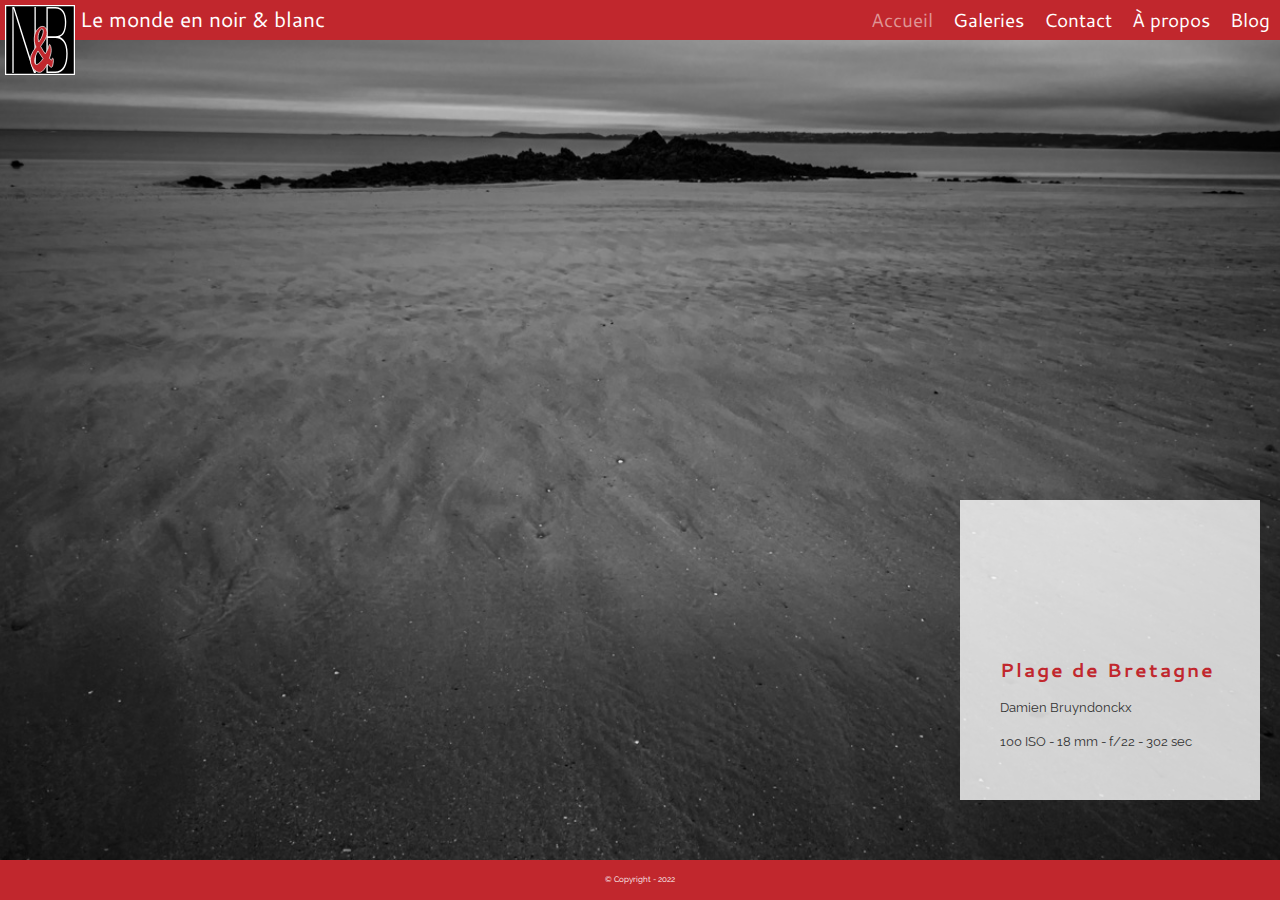
<file: index.html>
<!DOCTYPE html>
<html lang="fr">
    <head>
        <meta charset="utf-8" />
        <meta name="viewport" content="width=device-width, initial-scale=1.0" />
        <title>Le monde en noir &amp; blanc - Page d'accueil</title>
        <link rel="stylesheet" href="/css/normalize.css" />
        <link rel="stylesheet" href="/css/nb.css" />
        <script src="/js/jquery-3.4.1.min.js"></script>
        <script src="/js/menu.js" defer></script>
    </head>
    <body>
        <header id="mainHeader">
            <img src="/images/layout/nb_logo.svg" alt="Logo N&B" id="logoImg" />
            <h1>Le monde en noir &amp; blanc</h1>
            <nav id="mainNav">
                <h1 class="accessibility">Menu principal</h1>
                <p class="accessibility"><a href="#pageContent" title="Accéder directement au contenu principal de cette page">Passer le menu</a></p>
                <ul>
                    <li><a href="index.html" title="Vers la page d'accueil du site 'Le monde en noir et blanc'" class="active">Accueil</a></li>
                    <li><a href="galleries.html" title="Vers les galeries photo de ce site">Galeries</a></li>
                    <li><a href="contact.html" title="Vers la page de contact de ce site">Contact</a></li>
                    <li><a href="about.html" title="En savoir plus sur ce site et sur son propriétaire">À propos</a></li>
                    <li><a href="blog.html" title="Visitez notre blog et venez discuter photographie avec les autres membres du site">Blog</a></li>
                </ul>
            </nav>
            <button id="menuToggle"><img src="/images/layout/hamburger.svg" alt="Ouvrir / Fermer le menu" /></button>
        </header><!--Ici se termine le #mainHeader-->
        <main id="pageContent" class="home">
            <div id="pictInfo">
                <h1>Plage de Bretagne</h1>
                <p>Damien Bruyndonckx</p>
                <p>100 ISO - 18 mm - f/22 - 302 sec</p>
            </div>
        </main><!--Ici se termine le #pageContent-->
        <footer id="mainFooter">
            <p>&copy; Copyright - 2022</p>
        </footer><!--Ici se termine le #mainFooter-->
    </body>
</html>
</file>
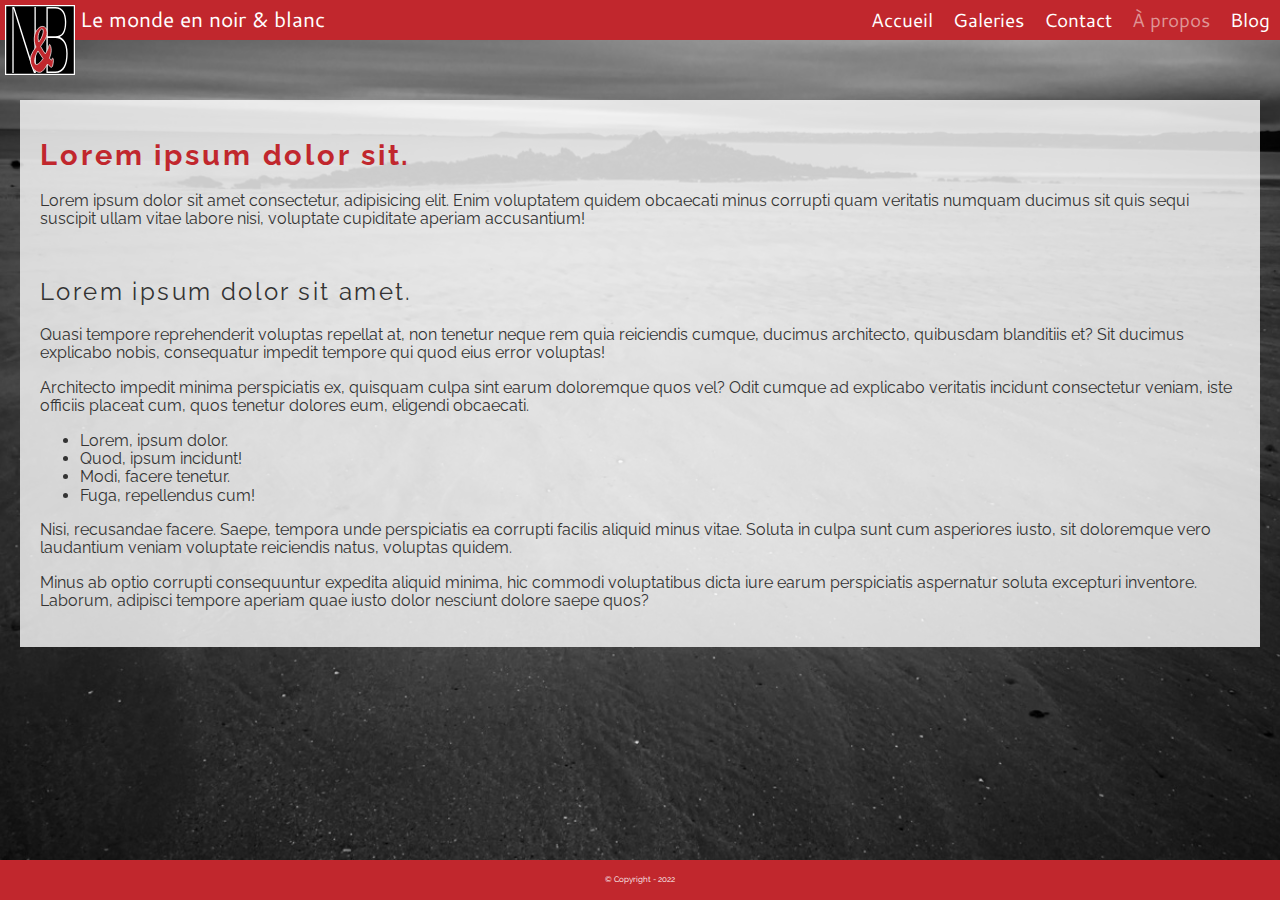
<file: about.html>
<!DOCTYPE html>
<html lang="fr">
    <head>
        <meta charset="utf-8" />
        <meta name="viewport" content="width=device-width, initial-scale=1.0" />
        <title>Le monde en noir &amp; blanc</title>
        <link rel="stylesheet" href="/css/normalize.css" />
        <link rel="stylesheet" href="/css/nb.css" />
        <script src="/js/jquery-3.4.1.min.js"></script>
        <script src="/js/menu.js" defer></script>
    </head>
    <body>
        <header id="mainHeader">
            <img src="/images/layout/nb_logo.svg" alt="Logo N&B" id="logoImg" />
            <h1>Le monde en noir &amp; blanc</h1>
            <nav id="mainNav">
                <h1 class="accessibility">Menu principal</h1>
                <p class="accessibility"><a href="#pageContent" title="Accéder directement au contenu principal de cette page">Passer le menu</a></p>
                <ul>
                    <li><a href="index.html" title="Vers la page d'accueil du site 'Le monde en noir et blanc'">Accueil</a></li>
                    <li><a href="galleries.html" title="Vers les galeries photo de ce site">Galeries</a></li>
                    <li><a href="contact.html" title="Vers la page de contact de ce site">Contact</a></li>
                    <li><a href="about.html" title="En savoir plus sur ce site et sur son propriétaire" class="active">À propos</a></li>
                    <li><a href="blog.html" title="Visitez notre blog et venez discuter photographie avec les autres membres du site">Blog</a></li>
                </ul>
            </nav>
            <button id="menuToggle"><img src="/images/layout/hamburger.svg" alt="Ouvrir / Fermer le menu" /></button>
        </header><!--Ici se termine le #mainHeader-->
        <section id="pageContent" class="text">
            <main>
                <h1>Lorem ipsum dolor sit.</h1>
                <p>Lorem ipsum dolor sit amet consectetur, adipisicing elit. Enim voluptatem quidem obcaecati minus corrupti quam veritatis numquam ducimus sit quis sequi suscipit ullam vitae labore nisi, voluptate cupiditate aperiam accusantium!</p>
                <h2>Lorem ipsum dolor sit amet.</h2>
                <p>Quasi tempore reprehenderit voluptas repellat at, non tenetur neque rem quia reiciendis cumque, ducimus architecto, quibusdam blanditiis et? Sit ducimus explicabo nobis, consequatur impedit tempore qui quod eius error voluptas!</p>
                <p>Architecto impedit minima perspiciatis ex, quisquam culpa sint earum doloremque quos vel? Odit cumque ad explicabo veritatis incidunt consectetur veniam, iste officiis placeat cum, quos tenetur dolores eum, eligendi obcaecati.</p>
                <ul>
                    <li>Lorem, ipsum dolor.</li>
                    <li>Quod, ipsum incidunt!</li>
                    <li>Modi, facere tenetur.</li>
                    <li>Fuga, repellendus cum!</li>
                </ul>
                <p>Nisi, recusandae facere. Saepe, tempora unde perspiciatis ea corrupti facilis aliquid minus vitae. Soluta in culpa sunt cum asperiores iusto, sit doloremque vero laudantium veniam voluptate reiciendis natus, voluptas quidem.</p>
                <p>Minus ab optio corrupti consequuntur expedita aliquid minima, hic commodi voluptatibus dicta iure earum perspiciatis aspernatur soluta excepturi inventore. Laborum, adipisci tempore aperiam quae iusto dolor nesciunt dolore saepe quos?</p>
            </main>
        </section><!--Ici se termine le #pageContent-->
        <footer id="mainFooter">
            <p>&copy; Copyright  - 2022</p>
        </footer><!--Ici se termine le #mainFooter-->
    </body>
</html>
</file>
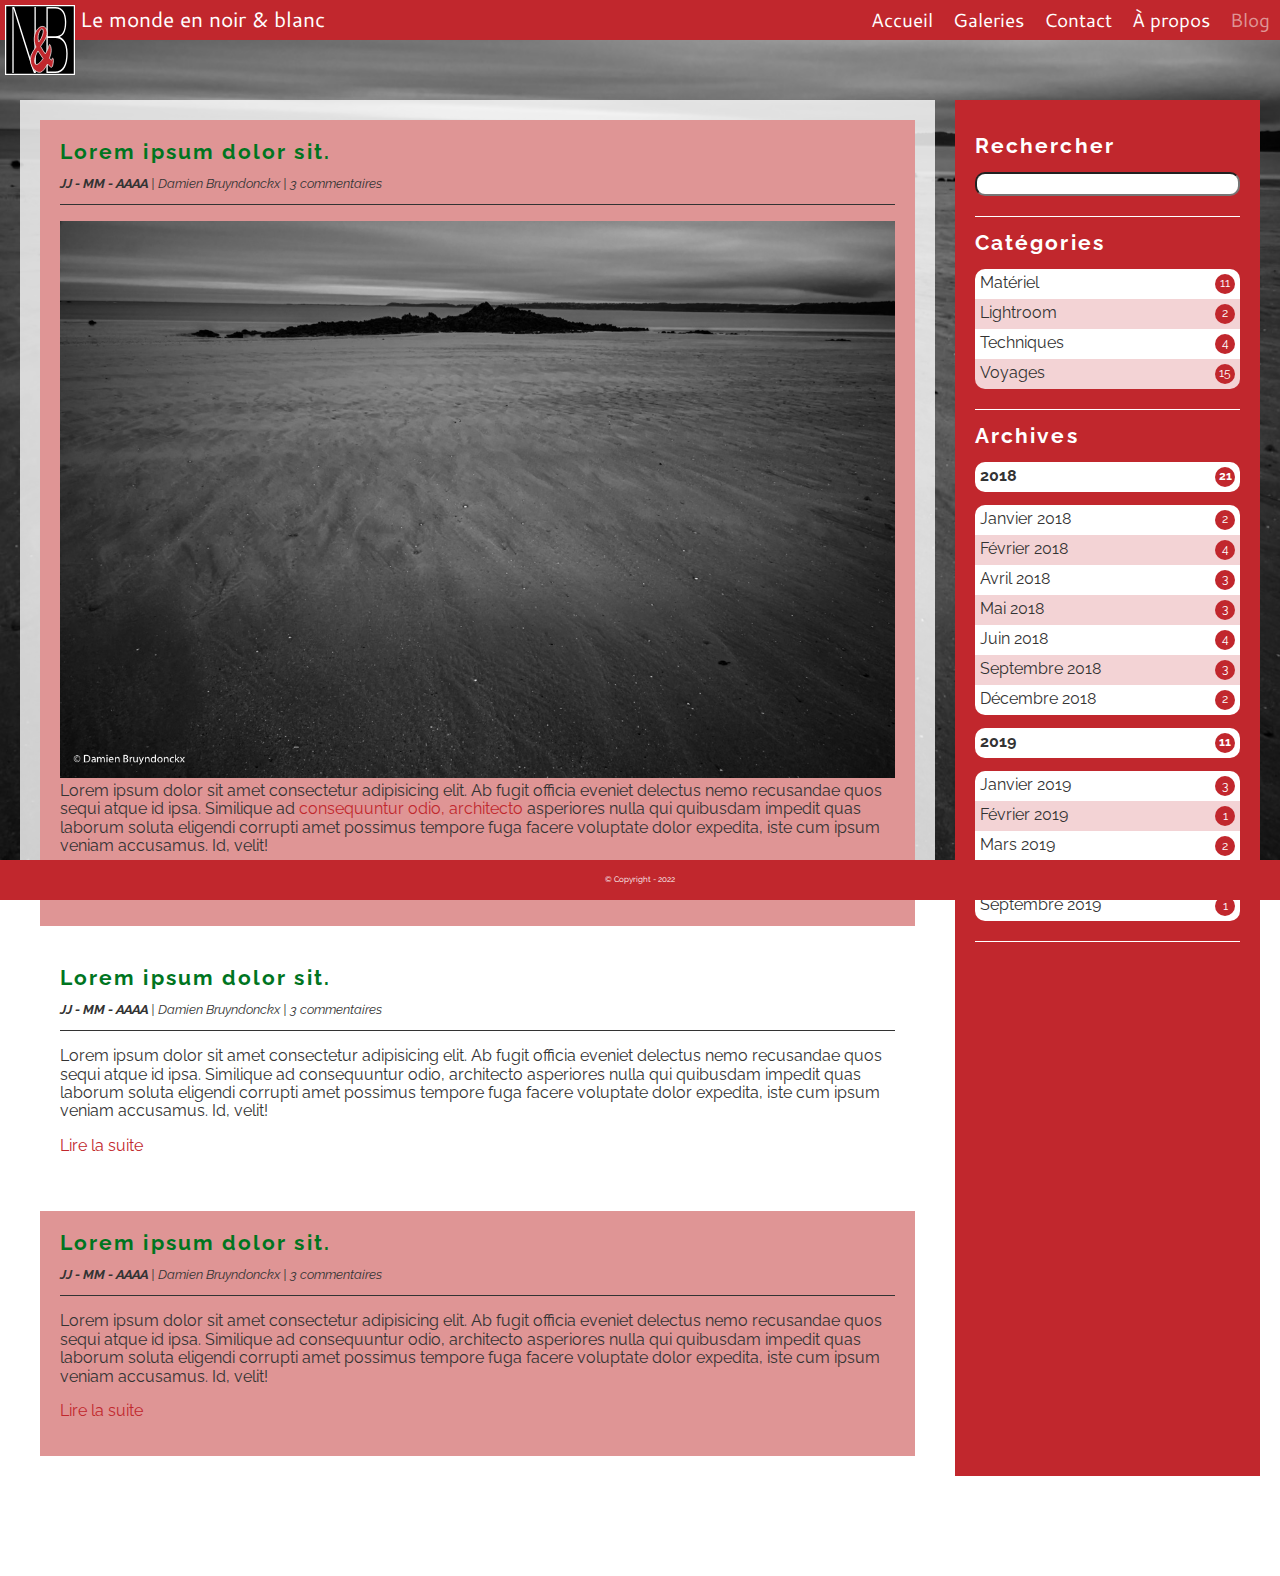
<file: blog.html>
<!DOCTYPE html>
<html lang="fr">
    <head>
        <meta charset="utf-8" />
        <title>Le monde en noir &amp; blanc - Blog</title>
        <meta name="viewport" content="width=device-width, initial-scale=1.0" />
        <link rel="stylesheet" href="/css/normalize.css" />
        <link rel="stylesheet" href="/css/nb.css" />
        <script src="/js/jquery-3.4.1.min.js"></script>
        <script src="/js/menu.js" defer></script>
    </head>
    <body>
        <header id="mainHeader">
            <img src="/images/layout/nb_logo.svg" alt="Logo N&B" id="logoImg" />
            <h1>Le monde en noir &amp; blanc</h1>
            <nav id="mainNav">
                <h1 class="accessibility">Menu principal</h1>
                <p class="accessibility"><a href="#pageContent" title="Accéder directement au contenu principal de cette page">Passer le menu</a></p>
                <ul>
                    <li><a href="index.html" title="Vers la page d'accueil du site 'Le monde en noir et blanc'">Accueil</a></li>
                    <li><a href="galleries.html" title="Vers les galeries photo de ce site">Galeries</a></li>
                    <li><a href="contact.html" title="Vers la page de contact de ce site">Contact</a></li>
                    <li><a href="about.html" title="En savoir plus sur ce site et sur son propriétaire">À propos</a></li>
                    <li><a href="blog.html" title="Visitez notre blog et venez discuter photographie avec les autres membres du site" class="active">Blog</a></li>
                </ul>
            </nav>
            <button id="menuToggle"><img src="/images/layout/hamburger.svg" alt="Ouvrir / Fermer le menu" /></button>
        </header><!--Ici se termine le #mainHeader-->
        <section id="pageContent" class="blogList blog twoCols">
            <main id="leftCol">
                <article>
                    <header>
                        <h1>Lorem ipsum dolor sit.</h1>
                        <p><strong>JJ - MM - AAAA</strong> | Damien Bruyndonckx | 3 commentaires</p>
                    </header>
                    <p><img src="/images/image-1.jpg" alt="Image d'illustration de l'article" />Lorem ipsum dolor sit amet consectetur adipisicing elit. Ab fugit officia eveniet delectus nemo recusandae quos sequi atque id ipsa. Similique ad <a href="singleBlog.html#ch1">consequuntur odio, architecto</a> asperiores nulla qui quibusdam impedit quas laborum soluta eligendi corrupti amet possimus tempore fuga facere voluptate dolor expedita, iste cum ipsum veniam accusamus. Id, velit!</p>
                    <p><a href="singleBlog.html">Lire la suite</a></p>
                </article><!--Fin du premier article-->
                <article>
                    <header>
                        <h1>Lorem ipsum dolor sit.</h1>
                        <p><strong>JJ - MM - AAAA</strong> | Damien Bruyndonckx | 3 commentaires</p>
                    </header>
                    <p>Lorem ipsum dolor sit amet consectetur adipisicing elit. Ab fugit officia eveniet delectus nemo recusandae quos sequi atque id ipsa. Similique ad consequuntur odio, architecto asperiores nulla qui quibusdam impedit quas laborum soluta eligendi corrupti amet possimus tempore fuga facere voluptate dolor expedita, iste cum ipsum veniam accusamus. Id, velit!</p>
                    <p><a href="singleBlog.html">Lire la suite</a></p>
                </article><!--Fin du deuxième article-->
                <article>
                    <header>
                        <h1>Lorem ipsum dolor sit.</h1>
                        <p><strong>JJ - MM - AAAA</strong> | Damien Bruyndonckx | 3 commentaires</p>
                    </header>
                    <p>Lorem ipsum dolor sit amet consectetur adipisicing elit. Ab fugit officia eveniet delectus nemo recusandae quos sequi atque id ipsa. Similique ad consequuntur odio, architecto asperiores nulla qui quibusdam impedit quas laborum soluta eligendi corrupti amet possimus tempore fuga facere voluptate dolor expedita, iste cum ipsum veniam accusamus. Id, velit!</p>
                    <p><a href="singleBlog.html">Lire la suite</a></p>
                </article><!--Fin du troisième article-->
            </main><!--Ici se termine le #leftCol-->
            <aside id="rightCol">
                <section id="blogSearch">
                    <h1><label for="search">Rechercher</label></h1>
                    <input type="search" name="search" id="search" />
                </section>
                <section id="categories">
                    <h1>Catégories</h1>
                    <ul>
                        <li><a href="#">Matériel <span>11</span></a></li>
                        <li><a href="#">Lightroom <span>2</span></a></li>
                        <li><a href="#">Techniques <span>4</span></a></li>
                        <li><a href="#">Voyages <span>15</span></a></li>
                    </ul>
                </section>
                <section id="blogArchives">
                    <h1>Archives</h1>
                    <div>
                        <h2><a href="#">2018 <span>21</span></a></h2>
                        <ul>
                            <li><a href="#">Janvier 2018 <span>2</span></a></li>
                            <li><a href="#">Février 2018 <span>4</span></a></li>
                            <li><a href="#">Avril 2018 <span>3</span></a></li>
                            <li><a href="#">Mai 2018 <span>3</span></a></li>
                            <li><a href="#">Juin 2018 <span>4</span></a></li>
                            <li><a href="#">Septembre 2018 <span>3</span></a></li>
                            <li><a href="#">Décembre 2018 <span>2</span></a></li>
                        </ul>
                    </div>
                    <div>
                        <h2><a href="#">2019<span>11</span></a></h2>
                        <ul>
                            <li><a href="#">Janvier 2019 <span>3</span></a></li>
                            <li><a href="#">Février 2019 <span>1</span></a></li>
                            <li><a href="#">Mars 2019 <span>2</span></a></li>
                            <li><a href="#">Mai 2019 <span>4</span></a></li>
                            <li><a href="#">Septembre 2019 <span>1</span></a></li>
                        </ul>
                    </div>
                </section>
            </aside><!--Ici se termine le #rightCol-->
        </section><!--Ici se termine le #pageContent-->
        <footer id="mainFooter">
            <p>&copy; Copyright  - 2022</p>
        </footer><!--Ici se termine le #mainFooter-->
    </body>
</html>
</file>
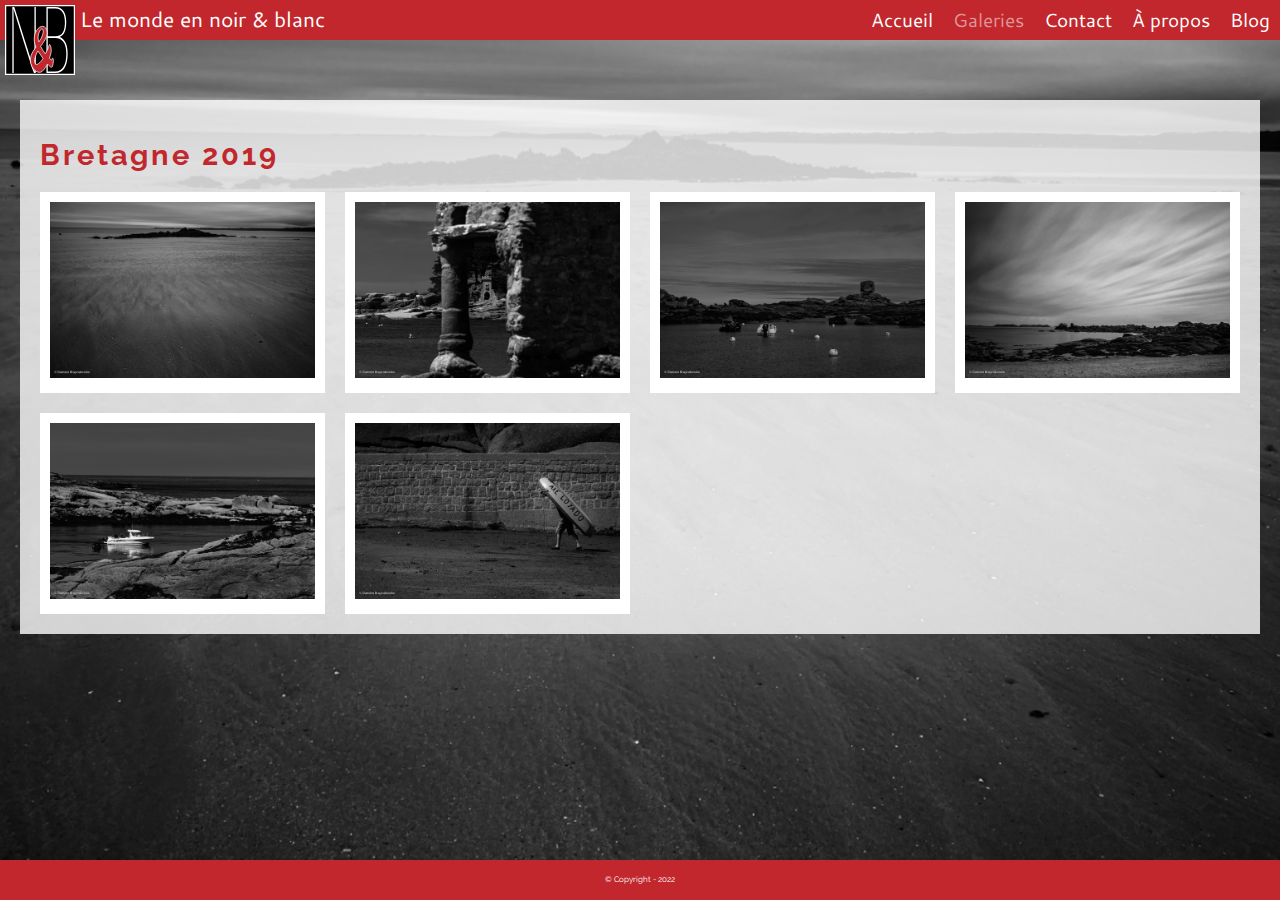
<file: bretagne2019.html>
<!DOCTYPE html>
<html lang="fr">
    <head>
        <meta charset="utf-8" />
        <meta name="viewport" content="width=device-width, initial-scale=1.0" />
        <title>Le monde en noir &amp; blanc - Galerie Bretagne 2019</title>
        <link rel="stylesheet" href="/css/normalize.css" />
        <link rel="stylesheet" href="/css/nb.css" />
        <script src="/js/jquery-3.4.1.min.js"></script>
        <script src="/js/menu.js" defer></script>
    </head>
    <body>
        <header id="mainHeader">
            <img src="/images/layout/nb_logo.svg" alt="Logo N&B" id="logoImg" />
            <h1>Le monde en noir &amp; blanc</h1>
            <nav id="mainNav">
                <h1 class="accessibility">Menu principal</h1>
                <p class="accessibility"><a href="#pageContent" title="Accéder directement au contenu principal de cette page">Passer le menu</a></p>
                <ul>
                    <li><a href="index.html" title="Vers la page d'accueil du site 'Le monde en noir et blanc'">Accueil</a></li>
                    <li><a href="galleries.html" title="Vers les galeries photo de ce site" class="active">Galeries</a></li>
                    <li><a href="contact.html" title="Vers la page de contact de ce site">Contact</a></li>
                    <li><a href="about.html" title="En savoir plus sur ce site et sur son propriétaire">À propos</a></li>
                    <li><a href="blog.html" title="Visitez notre blog et venez discuter photographie avec les autres membres du site">Blog</a></li>
                </ul>
            </nav>
            <button id="menuToggle"><img src="/images/layout/hamburger.svg" alt="Ouvrir / Fermer le menu" /></button>
        </header><!--Ici se termine le #mainHeader-->
        <section id="pageContent" class="galleries">
            <main>
                <h1>Bretagne 2019</h1>
                <ul>
                    <li><img src="images/image-1.jpg" alt="Plage de bretagne"></li>
                    <li><img src="images/image-2.jpg" alt="Cadre dans le cadre"></li>
                    <li><img src="images/image-3.jpg" alt="Vigie minérale"></li>
                    <li><img src="images/image-4.jpg" alt="Les cheveux du ciel"></li>
                    <li><img src="images/image-5.jpg" alt="Prendre le large"></li>
                    <li><img src="images/image-6.jpg" alt="Manan les p'tits bâteaux"></li>
                </ul>
            </main>
        </section><!--Ici se termine le #pageContent-->
        <footer id="mainFooter">
            <p>&copy; Copyright  - 2022</p>
        </footer><!--Ici se termine le #mainFooter-->
    </body>
</html>
</file>
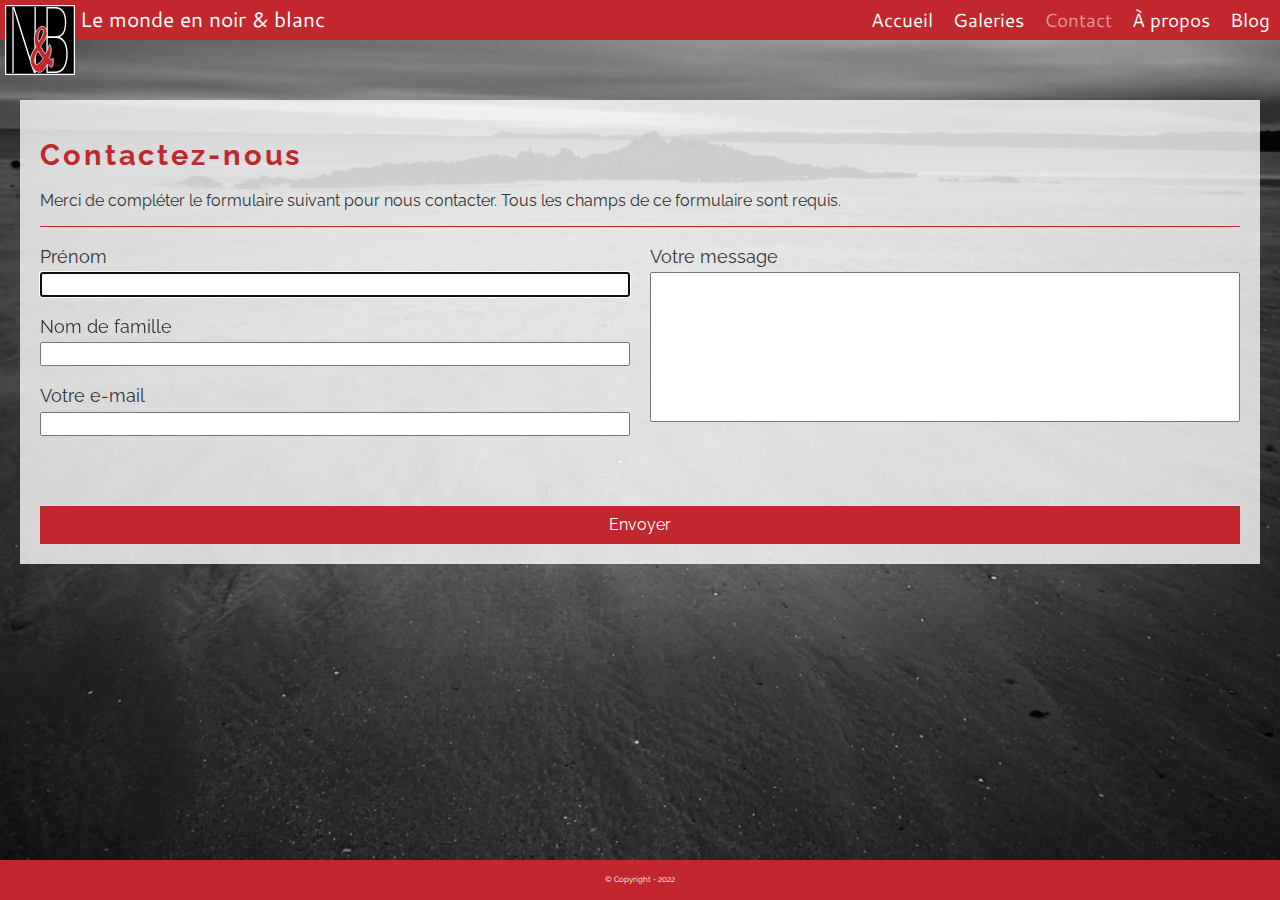
<file: contact.html>
<!DOCTYPE html>
<html lang="fr">
    <head>
        <meta charset="utf-8" />
        <meta name="viewport" content="width=device-width, initial-scale=1.0" />
        <title>Le monde en noir &amp; blanc - Contactez nous</title>
        <link rel="stylesheet" href="/css/normalize.css" />
        <link rel="stylesheet" href="/css/nb.css" />
        <script src="/js/jquery-3.4.1.min.js"></script>
        <script src="/js/menu.js" defer></script>
    </head>
    <body>
        <header id="mainHeader">
            <img src="/images/layout/nb_logo.svg" alt="Logo N&B" id="logoImg" />
            <h1>Le monde en noir &amp; blanc</h1>
            <nav id="mainNav">
                <h1 class="accessibility">Menu principal</h1>
                <p class="accessibility"><a href="#pageContent" title="Accéder directement au contenu principal de cette page">Passer le menu</a></p>
                <ul>
                    <li><a href="index.html" title="Vers la page d'accueil du site 'Le monde en noir et blanc'">Accueil</a></li>
                    <li><a href="galleries.html" title="Vers les galeries photo de ce site">Galeries</a></li>
                    <li><a href="contact.html" title="Vers la page de contact de ce site" class="active">Contact</a></li>
                    <li><a href="about.html" title="En savoir plus sur ce site et sur son propriétaire">À propos</a></li>
                    <li><a href="blog.html" title="Visitez notre blog et venez discuter photographie avec les autres membres du site">Blog</a></li>
                </ul>
            </nav>
            <button id="menuToggle"><img src="/images/layout/hamburger.svg" alt="Ouvrir / Fermer le menu" /></button>
        </header><!--Ici se termine le #mainHeader-->
        <section id="pageContent" class="text contact">
            <main>
                <h1>Contactez-nous</h1>
                <p>Merci de compléter le formulaire suivant pour nous contacter. Tous les champs de ce formulaire sont requis.</p>
                <form id="frmContact" action="merci.html">
                    <div>
                        <div>
                            <label for="fName">Prénom</label>
                            <input name="fName" id="fName" required autofocus />
                        </div>
                        <div>
                            <label for="lName">Nom de famille</label>
                            <input type="text" name="lName" id="lName" required />
                        </div>
                        <div>
                            <label for="email">Votre e-mail</label>
                            <input type="email" name="email" id="email" required />
                        </div>
                    </div>
                    <div>
                        <div>
                            <label for="message">Votre message</label>
                            <textarea name="message" id="message" required></textarea>
                        </div>
                    </div>
                    <button type="submit">Envoyer</button>
                </form>
            </main>
        </section><!--Ici se termine le #pageContent-->
        <footer id="mainFooter">
            <p>&copy; Copyright - 2022</p>
        </footer><!--Ici se termine le #mainFooter-->
    </body>
</html>
</file>
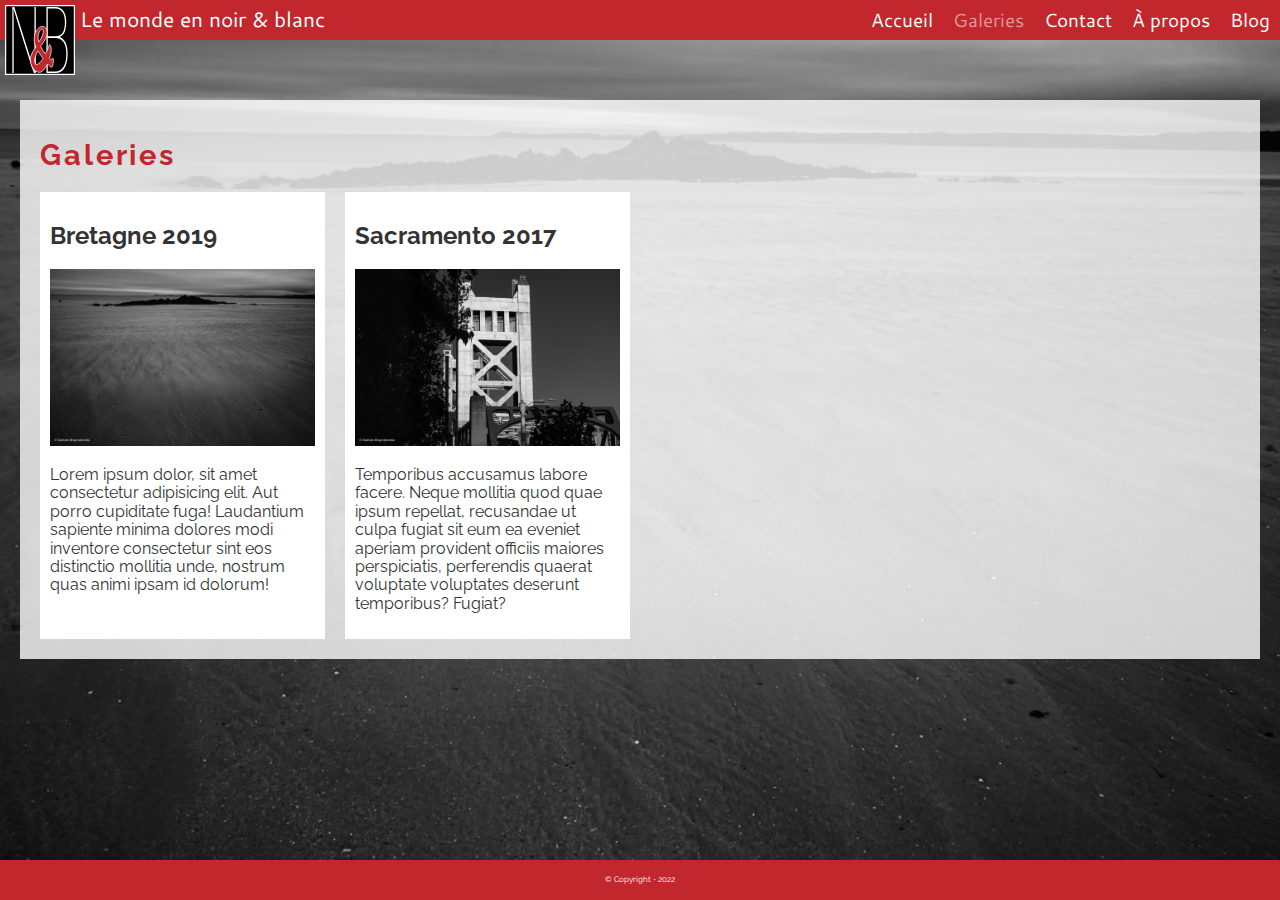
<file: galleries.html>
<!DOCTYPE html>
<html lang="fr">
    <head>
        <meta charset="utf-8" />
        <meta name="viewport" content="width=device-width, initial-scale=1.0" />
        <title>Le monde en noir &amp; blanc - Galeries</title>
        <link rel="stylesheet" href="/css/normalize.css" />
        <link rel="stylesheet" href="/css/nb.css" />
        <script src="/js/jquery-3.4.1.min.js"></script>
        <script src="/js/menu.js" defer></script>
    </head>
    <body>
        <header id="mainHeader">
            <img src="/images/layout/nb_logo.svg" alt="Logo N&B" id="logoImg" />
            <h1>Le monde en noir &amp; blanc</h1>
            <nav id="mainNav">
                <h1 class="accessibility">Menu principal</h1>
                <p class="accessibility"><a href="#pageContent" title="Accéder directement au contenu principal de cette page">Passer le menu</a></p>
                <ul>
                    <li><a href="index.html" title="Vers la page d'accueil du site 'Le monde en noir et blanc'">Accueil</a></li>
                    <li><a href="galleries.html" title="Vers les galeries photo de ce site" class="active">Galeries</a></li>
                    <li><a href="contact.html" title="Vers la page de contact de ce site">Contact</a></li>
                    <li><a href="about.html" title="En savoir plus sur ce site et sur son propriétaire">À propos</a></li>
                    <li><a href="blog.html" title="Visitez notre blog et venez discuter photographie avec les autres membres du site">Blog</a></li>
                </ul>
            </nav>
            <button id="menuToggle"><img src="/images/layout/hamburger.svg" alt="Ouvrir / Fermer le menu" /></button>
        </header><!--Ici se termine le #mainHeader-->
        <section id="pageContent" class="galleries">
            <main>
                <h1>Galeries</h1>
                <ul>
                    <li>
                        <a href="bretagne2019.html">
                            <h2>Bretagne 2019</h2>
                            <img src="/images/image-1.jpg" alt="Bretagne 2019">
                            <p>Lorem ipsum dolor, sit amet consectetur adipisicing elit. Aut porro cupiditate fuga! Laudantium sapiente minima dolores modi inventore consectetur sint eos distinctio mollitia unde, nostrum quas animi ipsam id dolorum!</p>
                        </a>
                    </li>
                    <li>
                        <a href="sacramento2017.html">
                            <h2>Sacramento 2017</h2>
                            <img src="/images/image-8.jpg" alt="Sacramento 2017">
                            <p>Temporibus accusamus labore facere. Neque mollitia quod quae ipsum repellat, recusandae ut culpa fugiat sit eum ea eveniet aperiam provident officiis maiores perspiciatis, perferendis quaerat voluptate voluptates deserunt temporibus? Fugiat?</p>
                        </a>
                    </li>
                </ul>
            </main>
        </section><!--Ici se termine le #pageContent-->
        <footer id="mainFooter">
            <p>&copy; Copyright - 2022</p>
        </footer><!--Ici se termine le #mainFooter-->
    </body>
</html>
</file>
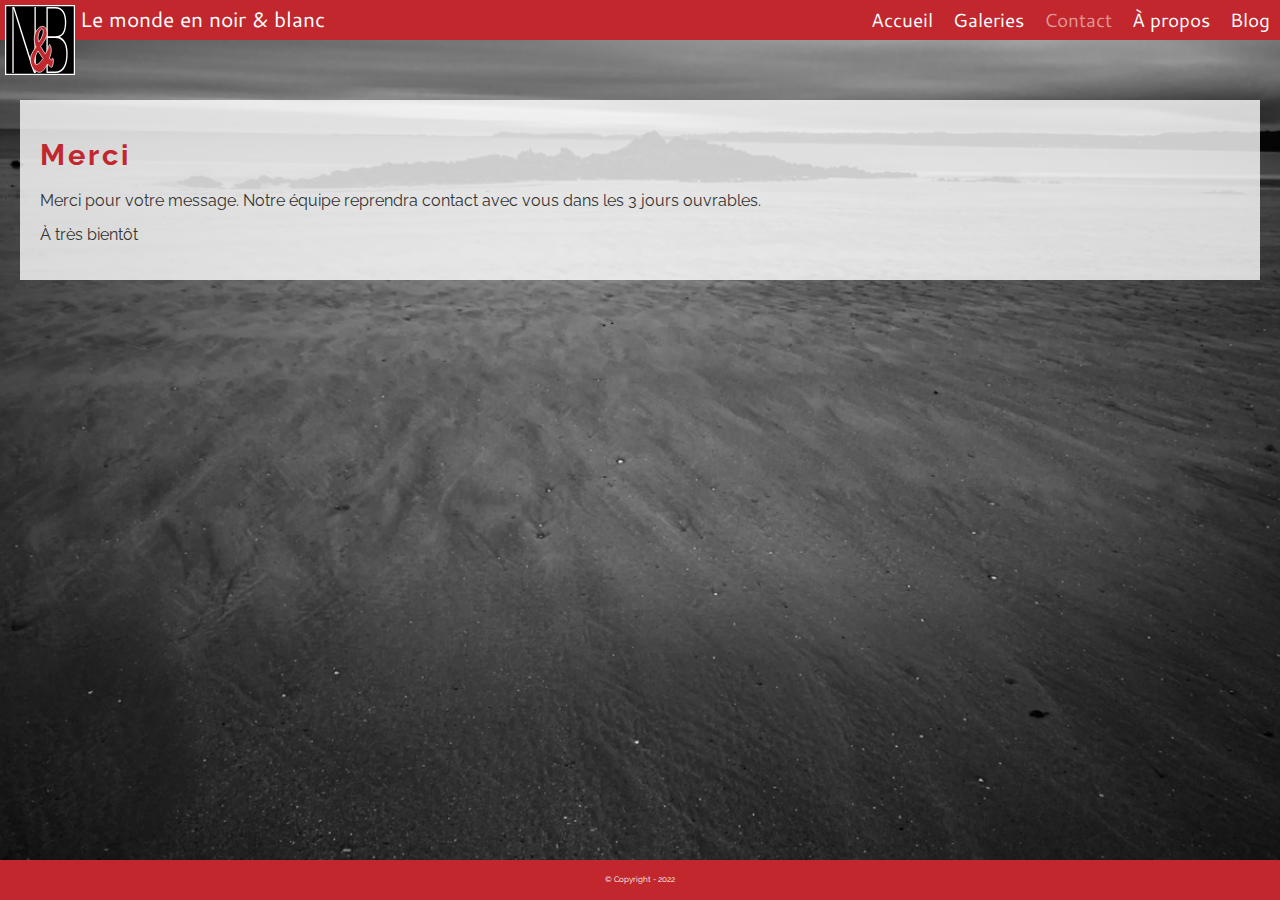
<file: merci.html>
<!DOCTYPE html>
<html lang="fr">
    <head>
        <meta charset="utf-8" />
        <meta name="viewport" content="width=device-width, initial-scale=1.0" />
        <title>Le monde en noir &amp; blanc - Merci</title>
        <link rel="stylesheet" href="/css/normalize.css" />
        <link rel="stylesheet" href="/css/nb.css" />
        <script src="/js/jquery-3.4.1.min.js"></script>
        <script src="/js/menu.js" defer></script>
    </head>
    <body>
        <header id="mainHeader">
            <img src="/images/layout/nb_logo.svg" alt="Logo N&B" id="logoImg" />
            <h1>Le monde en noir &amp; blanc</h1>
            <nav id="mainNav">
                <h1 class="accessibility">Menu principal</h1>
                <p class="accessibility"><a href="#pageContent" title="Accéder directement au contenu principal de cette page">Passer le menu</a></p>
                <ul>
                    <li><a href="index.html" title="Vers la page d'accueil du site 'Le monde en noir et blanc'">Accueil</a></li>
                    <li><a href="galleries.html" title="Vers les galeries photo de ce site">Galeries</a></li>
                    <li><a href="contact.html" title="Vers la page de contact de ce site" class="active">Contact</a></li>
                    <li><a href="about.html" title="En savoir plus sur ce site et sur son propriétaire">À propos</a></li>
                    <li><a href="blog.html" title="Visitez notre blog et venez discuter photographie avec les autres membres du site">Blog</a></li>
                </ul>
            </nav>
            <button id="menuToggle"><img src="/images/layout/hamburger.svg" alt="Ouvrir / Fermer le menu" /></button>
        </header><!--Ici se termine le #mainHeader-->
        <section id="pageContent" class="text">
            <main>
                <h1>Merci</h1>
                <p>Merci pour votre message. Notre équipe reprendra contact avec vous dans les 3 jours ouvrables.</p>
                <p>À très bientôt</p>
            </main>
        </section><!--Ici se termine le #pageContent-->
        <footer id="mainFooter">
            <p>&copy; Copyright - 2022</p>
        </footer><!--Ici se termine le #mainFooter-->
    </body>
</html>
</file>
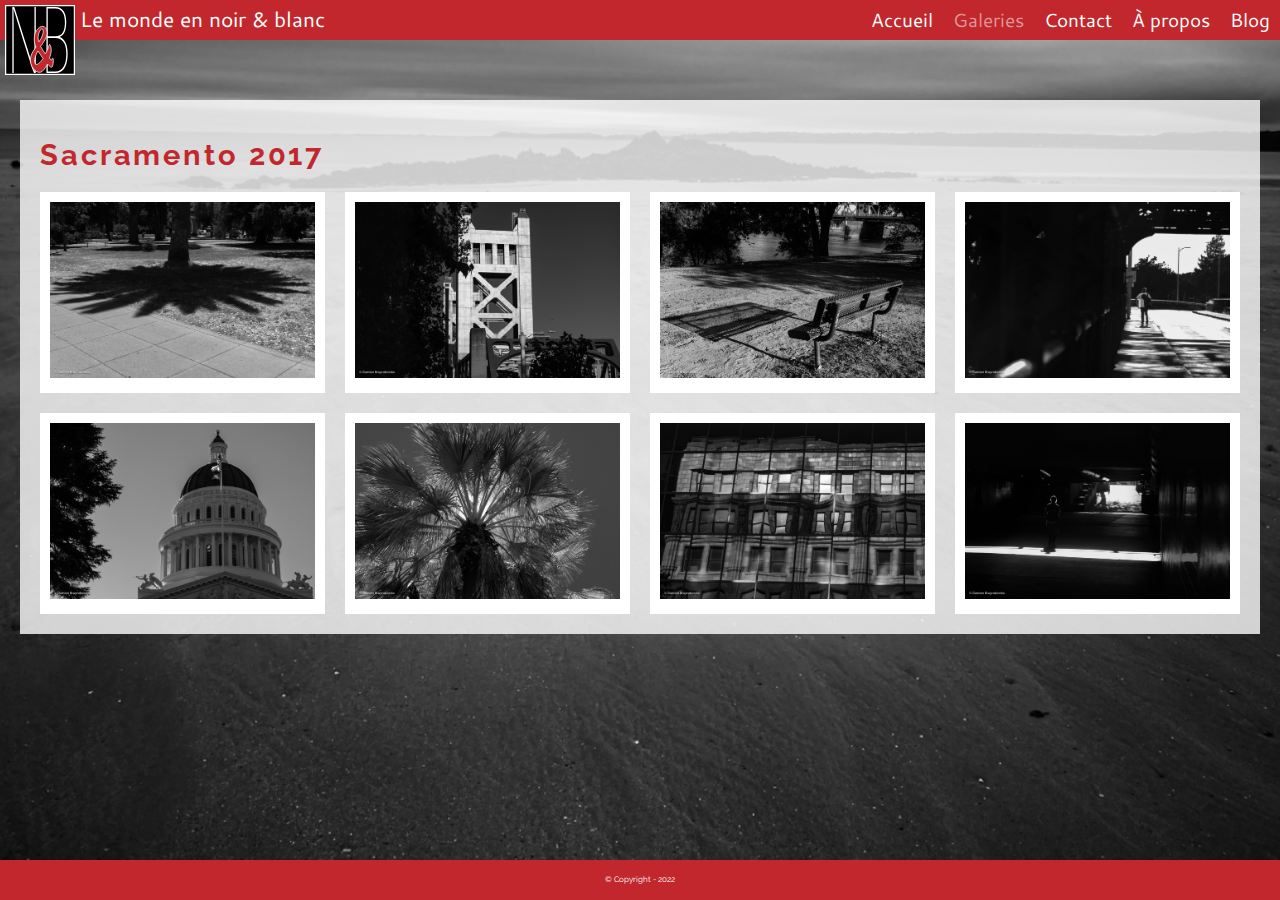
<file: sacramento2017.html>
<!DOCTYPE html>
<html lang="fr">
    <head>
        <meta charset="utf-8" />
        <meta name="viewport" content="width=device-width, initial-scale=1.0" />
        <title>Le monde en noir &amp; blanc - Galerie - Sacramento 2017</title>
        <link rel="stylesheet" href="/css/normalize.css" />
        <link rel="stylesheet" href="/css/nb.css" />
        <script src="/js/jquery-3.4.1.min.js"></script>
        <script src="/js/menu.js" defer></script>
    </head>
    <body>
        <header id="mainHeader">
            <img src="/images/layout/nb_logo.svg" alt="Logo N&B" id="logoImg" />
            <h1>Le monde en noir &amp; blanc</h1>
            <nav id="mainNav">
                <h1 class="accessibility">Menu principal</h1>
                <p class="accessibility"><a href="#pageContent" title="Accéder directement au contenu principal de cette page">Passer le menu</a></p>
                <ul>
                    <li><a href="index.html" title="Vers la page d'accueil du site 'Le monde en noir et blanc'">Accueil</a></li>
                    <li><a href="galleries.html" title="Vers les galeries photo de ce site" class="active">Galeries</a></li>
                    <li><a href="contact.html" title="Vers la page de contact de ce site">Contact</a></li>
                    <li><a href="about.html" title="En savoir plus sur ce site et sur son propriétaire">À propos</a></li>
                    <li><a href="blog.html" title="Visitez notre blog et venez discuter photographie avec les autres membres du site">Blog</a></li>
                </ul>
            </nav>
            <button id="menuToggle"><img src="/images/layout/hamburger.svg" alt="Ouvrir / Fermer le menu" /></button>
        </header><!--Ici se termine le #mainHeader-->
        <section id="pageContent" class="galleries">
            <main class=SingleGallery>
                <h1>Sacramento 2017</h1>
                <ul>
                    <li><img src="images/image-7.jpg" alt="À l'ombre des palmiers"></li>
                    <li><img src="images/image-8.jpg" alt="Pont d'or"></li>
                    <li><img src="images/image-9.jpg" alt="Banc"></li>
                    <li><img src="images/image-10.jpg" alt="Au bout de l'ombre"></li>
                    <li><img src="images/image-11.jpg" alt="CA Captitol"></li>
                    <li><img src="images/image-12.jpg" alt="Palmier"></li>
                    <li><img src="images/image-13.jpg" alt="Reflets urbains"></li>
                    <li><img src="images/image-14.jpg" alt="Lucide?"></li>
                </ul>
            </main>
        </section><!--Ici se termine le #pageContent-->
        <footer id="mainFooter">
            <p>&copy; Copyright  - 2022</p>
        </footer><!--Ici se termine le #mainFooter-->
    </body>
</html>
</file>
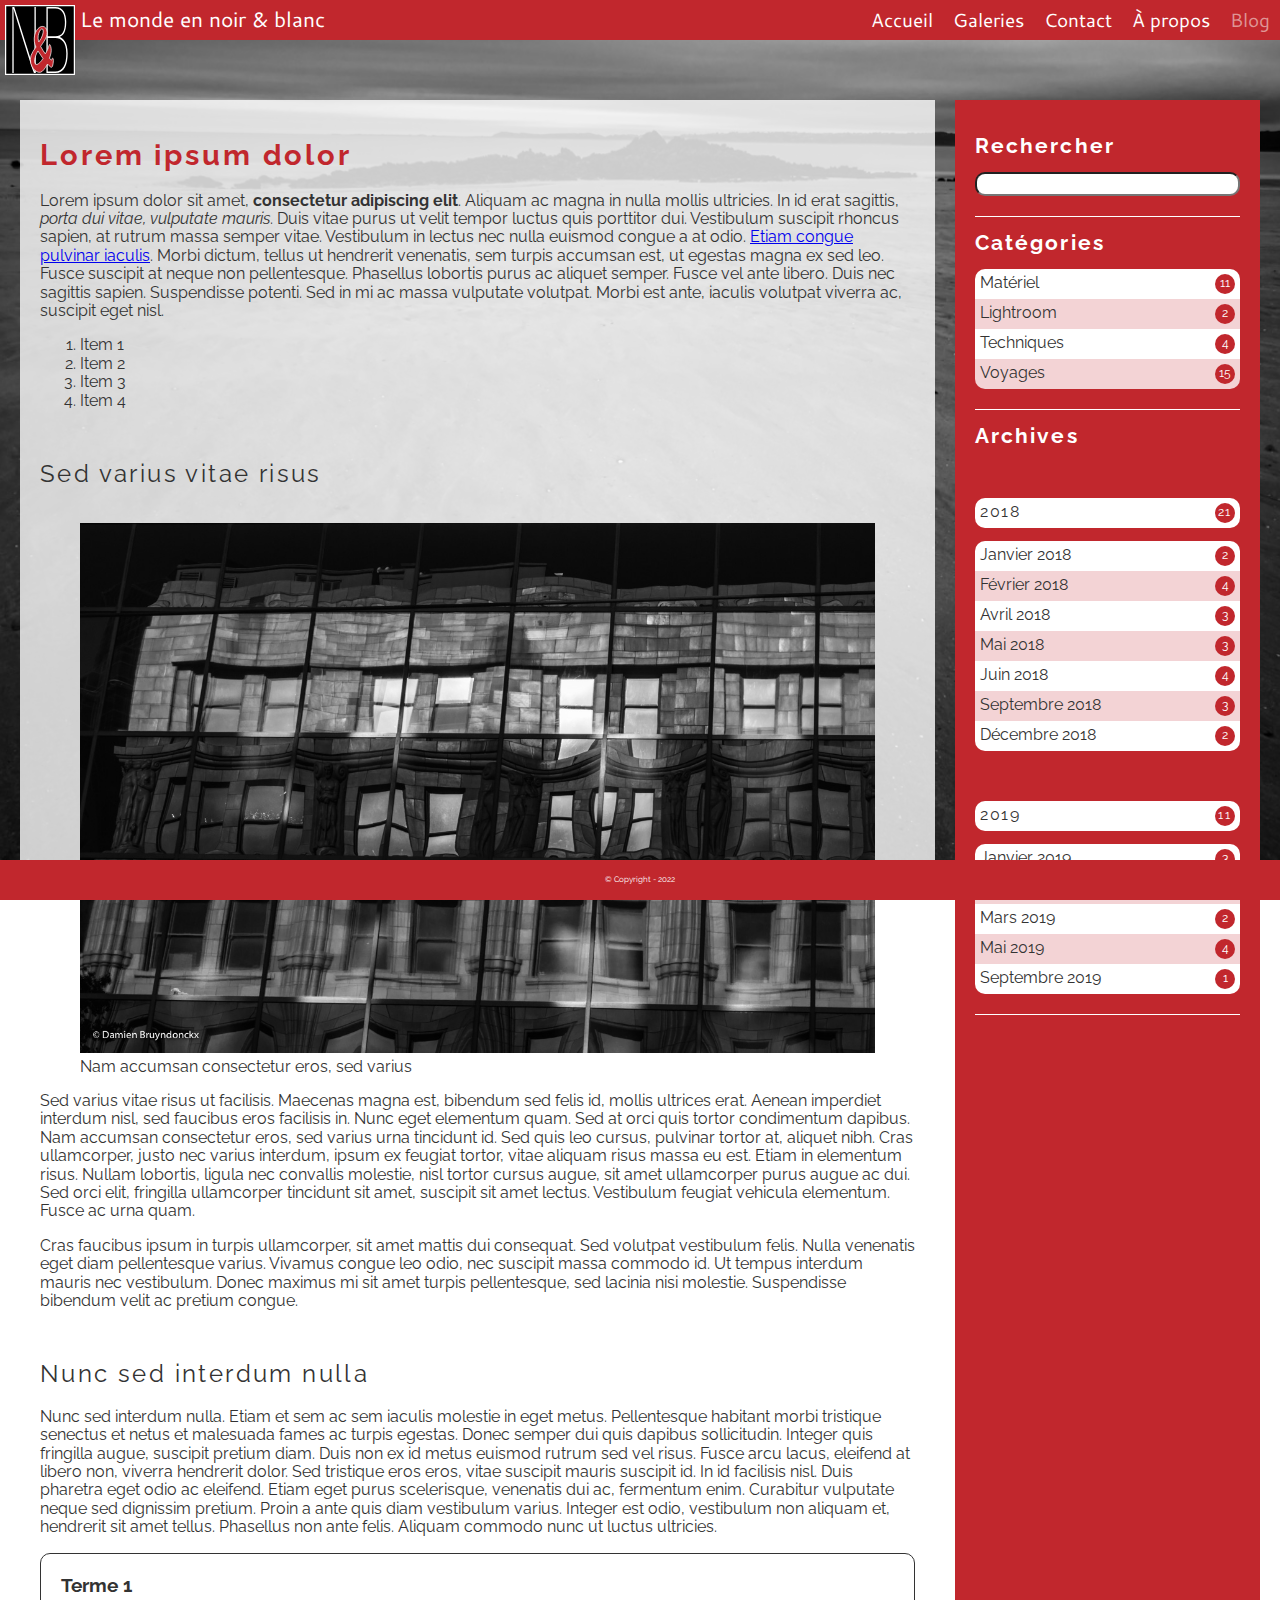
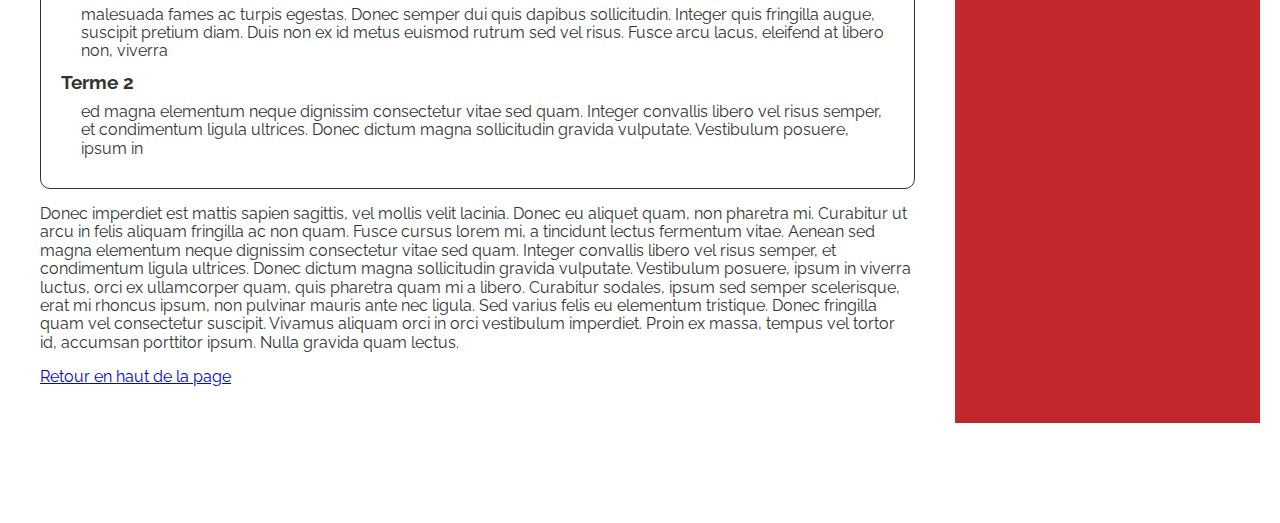
<file: singleBlog.html>
<!DOCTYPE html>
<html lang="fr">
    <head>
        <meta charset="utf-8" />
        <meta name="viewport" content="width=device-width, initial-scale=1.0" />
        <title>Le monde en noir &amp; blanc - Un article du blog</title>
        <link rel="stylesheet" href="/css/normalize.css" />
        <link rel="stylesheet" href="/css/nb.css" />
        <script src="/js/jquery-3.4.1.min.js"></script>
        <script src="/js/menu.js" defer></script>
    </head>
    <body>
        <header id="mainHeader">
            <img src="/images/layout/nb_logo.svg" alt="Logo N&B" id="logoImg" />
            <h1>Le monde en noir &amp; blanc</h1>
            <nav id="mainNav">
                <h1 class="accessibility">Menu principal</h1>
                <p class="accessibility"><a href="#pageContent" title="Accéder directement au contenu principal de cette page">Passer le menu</a></p>
                <ul>
                    <li><a href="index.html" title="Vers la page d'accueil du site 'Le monde en noir et blanc'" >Accueil</a></li>
                    <li><a href="galleries.html" title="Vers les galeries photo de ce site">Galeries</a></li>
                    <li><a href="contact.html" title="Vers la page de contact de ce site">Contact</a></li>
                    <li><a href="about.html" title="En savoir plus sur ce site et sur son propriétaire">À propos</a></li>
                    <li><a href="blog.html" title="Visitez notre blog et venez discuter photographie avec les autres membres du site" class="active">Blog</a></li>
                </ul>
            </nav>
            <button id="menuToggle"><img src="/images/layout/hamburger.svg" alt="Ouvrir / Fermer le menu" /></button>
        </header><!--Ici se termine le #mainHeader-->
        <section id="pageContent" class="text blog twoCols">
            <main id="leftCol">
                <h1 id="pageTop">Lorem ipsum dolor</h1>
                <p>Lorem ipsum dolor sit amet, <strong>consectetur adipiscing elit</strong>. Aliquam ac magna in nulla mollis ultricies. In id erat sagittis, <em>porta dui vitae, vulputate mauris</em>. Duis vitae purus ut velit tempor luctus quis porttitor dui. Vestibulum suscipit rhoncus sapien, at rutrum massa semper vitae. Vestibulum in lectus nec nulla euismod congue a at odio. <a href="http://www.didaxo.be" target="_blank">Etiam congue pulvinar iaculis</a>. Morbi dictum, tellus ut hendrerit venenatis, sem turpis accumsan est, ut egestas magna ex sed leo. Fusce suscipit at neque non pellentesque. Phasellus lobortis purus ac aliquet semper. Fusce vel ante libero. Duis nec sagittis sapien. Suspendisse potenti. Sed in mi ac massa vulputate volutpat. Morbi est ante, iaculis volutpat viverra ac, suscipit eget nisl.</p>
                <ol>
                    <li>Item 1</li>
                    <li>Item 2</li>
                    <li>Item 3</li>
                    <li>Item 4</li>
                </ol>
                <h2 id="ch1">Sed varius vitae risus</h2>
                <figure class="alignRight">
                    <img src="/images/image-13.jpg" alt="Image d'illustration montrant un appareil photo" />
                    <figcaption>Nam accumsan consectetur eros, sed varius</figcaption>
                </figure>
                <p>Sed varius vitae risus ut facilisis. Maecenas magna est, bibendum sed felis id, mollis ultrices erat. Aenean imperdiet interdum nisl, sed faucibus eros facilisis in. Nunc eget elementum quam. Sed at orci quis tortor condimentum dapibus. Nam accumsan consectetur eros, sed varius urna tincidunt id. Sed quis leo cursus, pulvinar tortor at, aliquet nibh. Cras ullamcorper, justo nec varius interdum, ipsum ex feugiat tortor, vitae aliquam risus massa eu est. Etiam in elementum risus. Nullam lobortis, ligula nec convallis molestie, nisl tortor cursus augue, sit amet ullamcorper purus augue ac dui. Sed orci elit, fringilla ullamcorper tincidunt sit amet, suscipit sit amet lectus. Vestibulum feugiat vehicula elementum. Fusce ac urna quam. </p>
                <p>Cras faucibus ipsum in turpis ullamcorper, sit amet mattis dui consequat. Sed volutpat vestibulum felis. Nulla venenatis eget diam pellentesque varius. Vivamus congue leo odio, nec suscipit massa commodo id. Ut tempus interdum mauris nec vestibulum. Donec maximus mi sit amet turpis pellentesque, sed lacinia nisi molestie. Suspendisse bibendum velit ac pretium congue. </p>
                <h2 id="ch2">Nunc sed interdum nulla</h2>
                <p>Nunc sed interdum nulla. Etiam et sem ac sem iaculis molestie in eget metus. Pellentesque habitant morbi tristique senectus et netus et malesuada fames ac turpis egestas. Donec semper dui quis dapibus sollicitudin. Integer quis fringilla augue, suscipit pretium diam. Duis non ex id metus euismod rutrum sed vel risus. Fusce arcu lacus, eleifend at libero non, viverra hendrerit dolor. Sed tristique eros eros, vitae suscipit mauris suscipit id. In id facilisis nisl. Duis pharetra eget odio ac eleifend. Etiam eget purus scelerisque, venenatis dui ac, fermentum enim. Curabitur vulputate neque sed dignissim pretium. Proin a ante quis diam vestibulum varius. Integer est odio, vestibulum non aliquam et, hendrerit sit amet tellus. Phasellus non ante felis. Aliquam commodo nunc ut luctus ultricies. </p>
                <dl>
                    <dt>Terme 1</dt>
                    <dd>malesuada fames ac turpis egestas. Donec semper dui quis dapibus sollicitudin. Integer quis fringilla augue, suscipit pretium diam. Duis non ex id metus euismod rutrum sed vel risus. Fusce arcu lacus, eleifend at libero non, viverra</dd>
                    <dt>Terme 2</dt>
                    <dd>ed magna elementum neque dignissim consectetur vitae sed quam. Integer convallis libero vel risus semper, et condimentum ligula ultrices. Donec dictum magna sollicitudin gravida vulputate. Vestibulum posuere, ipsum in</dd>
                </dl>
                <p>Donec imperdiet est mattis sapien sagittis, vel mollis velit lacinia. Donec eu aliquet quam, non pharetra mi. Curabitur ut arcu in felis aliquam fringilla ac non quam. Fusce cursus lorem mi, a tincidunt lectus fermentum vitae. Aenean sed magna elementum neque dignissim consectetur vitae sed quam. Integer convallis libero vel risus semper, et condimentum ligula ultrices. Donec dictum magna sollicitudin gravida vulputate. Vestibulum posuere, ipsum in viverra luctus, orci ex ullamcorper quam, quis pharetra quam mi a libero. Curabitur sodales, ipsum sed semper scelerisque, erat mi rhoncus ipsum, non pulvinar mauris ante nec ligula. Sed varius felis eu elementum tristique. Donec fringilla quam vel consectetur suscipit. Vivamus aliquam orci in orci vestibulum imperdiet. Proin ex massa, tempus vel tortor id, accumsan porttitor ipsum. Nulla gravida quam lectus. </p>
                <p><a href="#pageTop">Retour en haut de la page</a></p>
            </main>
            <aside id="rightCol">
                <section id="blogSearch">
                    <h1><label for="search">Rechercher</label></h1>
                    <input type="search" name="search" id="search" />
                </section>
                <section id="categories">
                    <h1>Catégories</h1>
                    <ul>
                        <li><a href="#">Matériel <span>11</span></a></li>
                        <li><a href="#">Lightroom <span>2</span></a></li>
                        <li><a href="#">Techniques <span>4</span></a></li>
                        <li><a href="#">Voyages <span>15</span></a></li>
                    </ul>
                </section>
                <section id="blogArchives">
                    <h1>Archives</h1>
                    <div>
                        <h2><a href="#">2018 <span>21</span></a></h2>
                        <ul>
                            <li><a href="#">Janvier 2018 <span>2</span></a></li>
                            <li><a href="#">Février 2018 <span>4</span></a></li>
                            <li><a href="#">Avril 2018 <span>3</span></a></li>
                            <li><a href="#">Mai 2018 <span>3</span></a></li>
                            <li><a href="#">Juin 2018 <span>4</span></a></li>
                            <li><a href="#">Septembre 2018 <span>3</span></a></li>
                            <li><a href="#">Décembre 2018 <span>2</span></a></li>
                        </ul>
                    </div>
                    <div>
                        <h2><a href="#">2019<span>11</span></a></h2>
                        <ul>
                            <li><a href="#">Janvier 2019 <span>3</span></a></li>
                            <li><a href="#">Février 2019 <span>1</span></a></li>
                            <li><a href="#">Mars 2019 <span>2</span></a></li>
                            <li><a href="#">Mai 2019 <span>4</span></a></li>
                            <li><a href="#">Septembre 2019 <span>1</span></a></li>
                        </ul>
                    </div>
                </section>
            </aside>
        </section><!--Ici se termine le #pageContent-->
        <footer id="mainFooter">
            <p>&copy; Copyright - 2022</p>
        </footer><!--Ici se termine le #mainFooter-->
    </body>
</html>
</file>
<file: css/nb.css>
@import url('https://fonts.googleapis.com/css?family=Cantarell|Raleway&display=swap');

:root {
    --black: #333333;
    --red: #C1272D;
    --shaded-red: #DF9595;
    --green: #00751F;
    --white: #FFFFFF;
    --tWhite: rgba(255,255,255,0.8);
    box-sizing: border-box;
}
* {
    box-sizing: inherit;
}

body {
    font-family: Raleway, Verdana, Geneva, Tahoma, sans-serif;
    color: var(--black);
    font-size: 1rem;
}
img {
    max-width: 100%;
    height: auto;
}
.accessibility {
    position: absolute;
    left: -15000px;
}

#mainHeader, #mainFooter{
    background-color: var(--red);
}
#mainHeader {
    height: 40px;
    width: 100%;
    position: fixed;
    top: 0;
    display: grid;
    grid-template-columns: 80px 1fr 40px;
}
#logoImg {
    width: 80px;
    padding: 5px;
    z-index: 1000;
    position: relative;
}
#mainHeader > h1 {
    color: var(--white);
    font-family: Cantarell, Verdana, Geneva, Tahoma, sans-serif;
    font-size: 1em;
    font-weight: normal;
    display: flex;
    align-items: center;
    height: 40px;
    margin: 0;
}
#mainNav {
    background-color: var(--red);
    position: absolute;
    width: 100%;
    top: 40px;
    padding-bottom: 10px;
    display: none;
}
#mainNav ul {
    list-style: none;
    padding: 0;
    margin: 0;
    display: flex;
    flex-direction: column;
}
#mainNav a{
    color: var(--white);
    text-decoration: none;
    font-family: Cantarell, Verdana, Geneva, Tahoma, sans-serif;
    font-size: 1.5em;
    display: block;
    padding-left: 90px;
}
#mainNav a:hover{
    color: var(--shaded-red);
}
#mainNav a.active{
    color: var(--shaded-red);
}
#menuToggle {
    width: 40px;
    height: 40px;
    background-color: transparent;
    border: none;
}
#pageContent {
    background: url(/images/image-1.jpg) center center / cover no-repeat fixed;
    padding: 100px 20px;
    min-height: 100vh;
}
#pageContent h1{
    font-size: 1.8em;
    color: var(--red);
    letter-spacing: .1em;
}
#pageContent.home{
    display: flex;
    justify-content: center;
    align-items: flex-end;
}
#pageContent.home #pictInfo {
    background-color: var(--tWhite);
    padding: 40px;
    width: 300px;
    height: 300px;
    display: flex;
    flex-flow: column nowrap;
    justify-content: flex-end;
}
#pageContent.home #pictInfo h1{
    font-family: Cantarell, Arial, sans-serif;
    font-size: 1.2em;
    margin: 10px 0;
}
#pageContent.home #pictInfo p{
    margin: 10px 0;
    font-size: .8em;
}

#pageContent.text h2{
    font-size: 1.5em;
    font-weight: normal;
    letter-spacing: .1em;
    margin-top: 50px;
}
#pageContent.text img{
    max-width: 100%;
    height: auto;
}
#pageContent.text .alignLeft {
    float: left;
}
#pageContent.text .alignRight {
    float: right;
}
#pageContent.text dl {
    border: 1px solid var(--black);
    border-radius: 10px;
    background-color: var(--white);
    padding: 20px;
    color: var(--black);
}
#pageContent.text dl dt {
    font-weight: bold;
    font-size: 1.2em;
}
#pageContent.text dl dd {
    margin: 10px 0 10px 20px;
}
#pageContent.galleries ul{
    list-style-type: none;
    margin: 0;
    padding: 0;
    display: grid;
    grid-gap: 20px;
 }
#pageContent.galleries ul li{
    background-color: var(--white);
    padding: 10px;
}
#pageContent.galleries ul li a{
    color: var(--black);
    text-decoration: none;
}
#pageContent.galleries ul li:hover{
    background-color: var(--shaded-red);
}
#pageContent.contact form{
    border-top: solid 1px var(--red);
    display: grid;
}
#pageContent.contact form > div > div {
    margin: 20px 0;
    display: flex;
    flex-direction: column;
}
#pageContent.contact form label{
    margin-bottom: 5px;
    font-size: 1.1em;
}
#pageContent.contact form textarea {
    height: 150px;
    resize: none;
}
#pageContent.contact form button{
    padding: 10px;
    background-color: var(--red);
    color: var(--white);
    border: none;
    margin-top: 30px;
}
#pageContent.contact form button:hover{
    background-color: var(--shaded-red);
}
#pageContent.contact form button:active{
    background-color: var(--red);
}
#pageContent.twoCols{
    display: grid;
    grid-gap: 20px;
}
#pageContent.blogList #leftCol{
    display: grid;
    grid-gap: 20px;
}
#pageContent.blogList #leftCol article{
    padding: 20px;
}
#pageContent.blogList #leftCol article:nth-child(even){
    background-color: var(--white);
}
#pageContent.blogList #leftCol article:nth-child(odd){
    background-color: var(--shaded-red);
}
#pageContent.blogList #leftCol article header{
    border-bottom: 1px solid var(--black);
}
#pageContent.blogList #leftCol article header h1{
    margin: 0;
    color: var(--green);
    font-size: 1.3em;
}
#pageContent.blogList #leftCol article header p{
    font-size: .8em;
    font-style: italic;
}
#pageContent.blogList #leftCol article a{
    color: var(--red);
    text-decoration: none;
}
#pageContent.blogList #leftCol article a:hover{
    text-decoration: underline;
}
#pageContent.blog #rightCol{
    background-color: var(--red);
    padding: 20px;
}
#pageContent.blog #rightCol section{
    border-bottom: 1px solid var(--white);
    padding-bottom: 20px;
}
#pageContent.blog #rightCol section > h1{
    color: var(--white);
    font-size: 1.3em;
}
#pageContent.blog #rightCol #blogSearch input{
    width: 100%;
    border-radius: 10px;
}
#pageContent.blog #rightCol ul{
    list-style: none;
    padding: 0;
    margin: 0;
}
#pageContent.blog #rightCol ul li, #pageContent.blog #rightCol h2{
    background-color: var(--white);
}

#pageContent.blog #rightCol ul li:nth-child(even){
    background-color: var(--tWhite);
}
#pageContent.blog #rightCol h2{
    font-size: 1em;
}
#pageContent.blog #rightCol li a, #pageContent.blog #rightCol h2 a{
    color: var(--black);
    text-decoration: none;
    padding: 5px;
    display: flex;
    justify-content: space-between;
}
#pageContent.blog #rightCol li a span, #pageContent.blog #rightCol h2 span{
    width: 20px;
    height: 20px;
    font-size: 12px;
    border-radius: 50%;
    background-color: var(--red);
    color: var(--white);
    display: flex;
    justify-content: center;
    align-items: center;
}
#pageContent.blog #rightCol li a:hover, #pageContent.blog #rightCol h2 a:hover{
    background-color: var(--shaded-red);
}
#pageContent.blog #rightCol li a:hover span, #pageContent.blog #rightCol h2 a:hover span{
    background-color: var(--white);
    color: var(--red);
}
#pageContent.blog #rightCol ul li:first-child, #pageContent.blog #rightCol ul li:first-child a:hover {
    border-radius: 10px 10px 0 0;
}
#pageContent.blog #rightCol ul li:last-child, #pageContent.blog #rightCol ul li:last-child a:hover {
    border-radius: 0 0 10px 10px;
}
#pageContent.blog #rightCol h2, #pageContent.blog #rightCol h2 a:hover{
    border-radius: 10px;
}
main {
    background-color: var(--tWhite);
    padding: 20px;
}


#mainFooter{
    height: 40px;
    width: 100%;
    font-size: .5em;
    position: fixed;
    bottom: 0;
    display: flex;
    justify-content: center;
    align-items: center;
    color: var(--white);
}


@media screen and (min-width: 768px){
    #menuToggle {
        display: none;
    }
    #mainHeader {
        grid-template-columns: 80px 250px 1fr;
    }
    #mainNav{
        position: static;
        background-color: transparent;
        display: block !important;
    }
    #mainNav ul{
        flex-direction: row;
        justify-content: flex-end;
        height: 40px;
        align-items: center;
    }
    #mainNav a{
        font-size: 1.2em;
        padding: 0 10px;
    }
    #pageContent.home{
        justify-content: flex-end;
    }
    #pageContent.galleries ul{
        grid-template-columns: repeat(2, 1fr);
    }
}
@media screen and (min-width: 1024px){
    #mainHeader {
        grid-template-columns: 80px repeat(2, 1fr);
    }
    #mainHeader > h1 {
        font-size: 1.3em;
    }
    #pageContent.contact form{
        grid-template-columns: repeat(2, 1fr);
        grid-gap: 20px;
    }
    #pageContent.contact form button {
        grid-column: span 2;
    }
    #pageContent.galleries ul{
        grid-template-columns: repeat(3, 1fr);
    }
    #pageContent.twoCols{
        grid-template-columns: 2fr 1fr;
    }
}
@media screen and (min-width: 1200px){
    #pageContent.galleries ul{
        grid-template-columns: repeat(4, 1fr);
    }
    #pageContent.twoCols{
        grid-template-columns: 3fr 1fr;
    }
}
</file>
